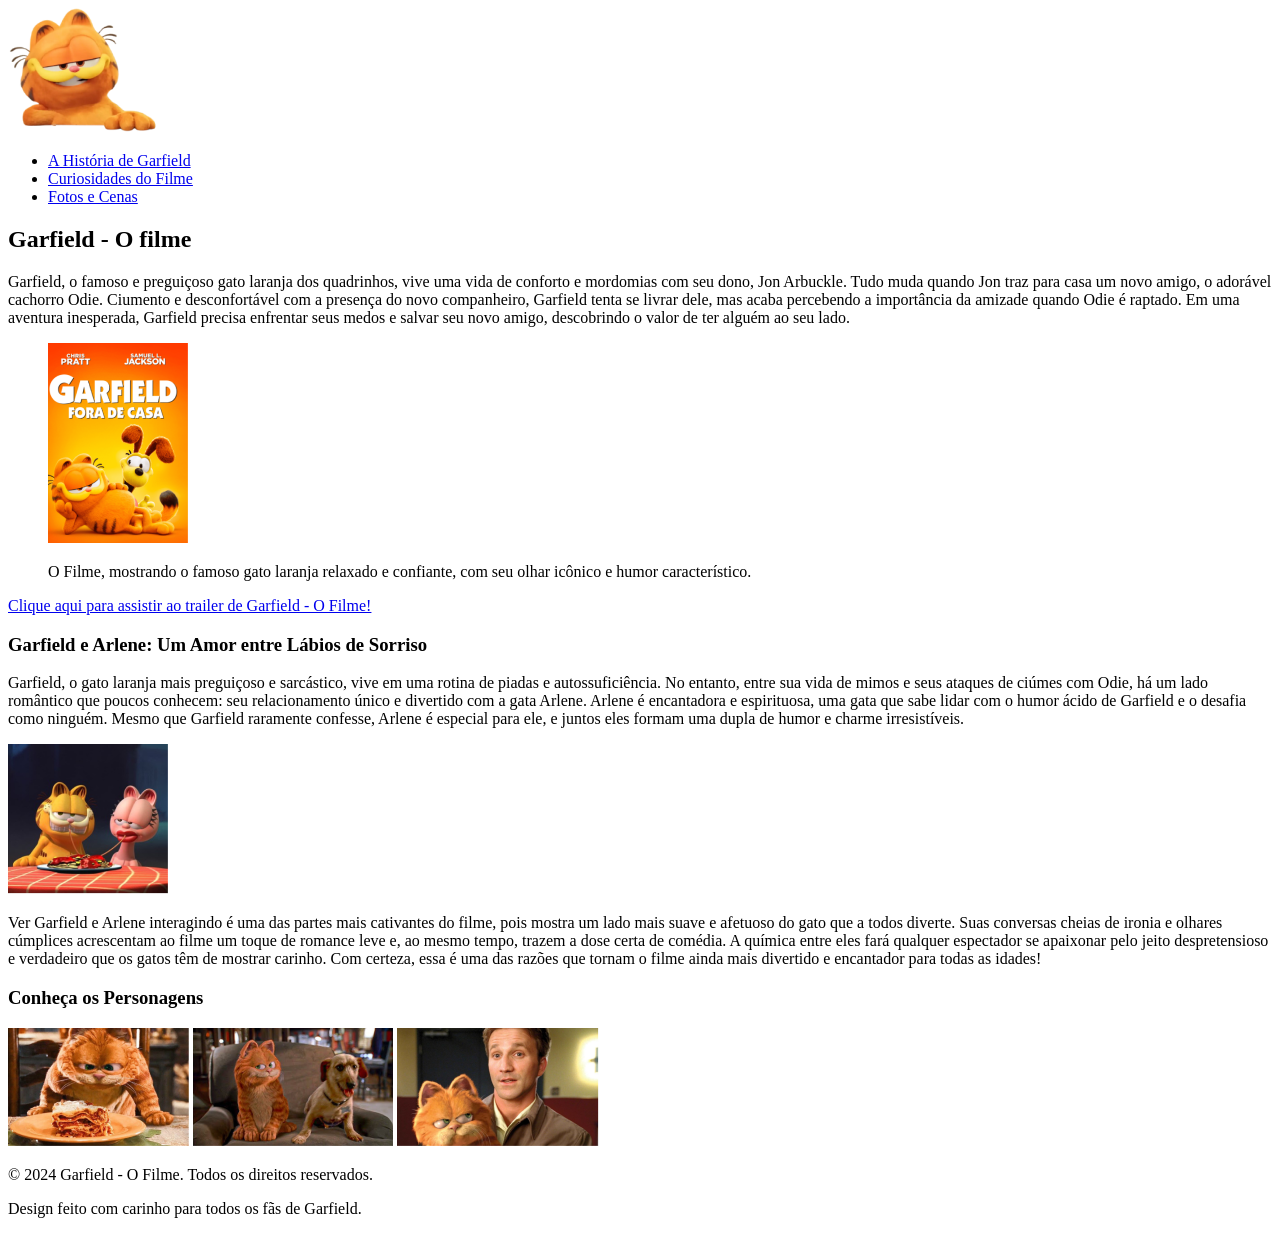
<file: Desafio 1/index.html>
<!DOCTYPE html>
<html lang="pt-BR">
    <head>
        <meta charset="UTF-8">
        <meta name="viewport" content="width=device-width, initial-scale=1.0" />
        <meta http-equiv="X-UA-Compatible" content="IE=edge" />
        <meta name="description"
            content="Assista ao divertido e emocionante filme de Garfield, o gato preguiçoso e sarcástico, em uma aventura de amizade e humor. Garfield enfrenta seu ciúmes e aprende sobre companheirismo com o cachorro Odie e a gata Arlene." />
        <link rel="icon" type="image/png" href="assets/LOGO.png" />
        <title>Garfield - O Filme</title>
    </head>
    <body>
        <header>
            <nav>
                <img src="assets/LOGO.png" alt="Logo do filme Garfield" title="Garfield" />
                <ul>
                    <li><a href="#sinopse">A História de Garfield</a></li>
                    <li><a href="#sobre__o__filme">Curiosidades do Filme</a></li>
                    <li><a href="#galeria">Fotos e Cenas</a></li>
                </ul>
            </nav>
        </header>
        <main>
            <section id="sinopse">
                <h1>
                    Garfield - O filme
                </h1>
                <p>
                    Garfield, o famoso e preguiçoso gato laranja dos quadrinhos, vive uma vida de conforto e mordomias com
                    seu dono, Jon Arbuckle. Tudo muda quando Jon traz para casa um novo amigo, o adorável cachorro Odie.
                    Ciumento e desconfortável com a presença do novo companheiro, Garfield tenta se livrar dele, mas acaba
                    percebendo a importância da amizade quando Odie é raptado. Em uma aventura inesperada, Garfield precisa
                    enfrentar seus medos e salvar seu novo amigo, descobrindo o valor de ter alguém ao seu lado.
                </p>
                <figure>
                    <img src="assets/POSTER.png" alt="Pôster de Garfield" title="Pôster de Garfield" />
                    <figcaption>
                        <p>
                            O Filme, mostrando o famoso gato laranja relaxado e confiante, com seu olhar
                            icônico e humor característico.
                        </p>
                    </figcaption>
                </figure>
                <a href="https://youtu.be/55D_3uaKXYE?si=gujWsIIRpmnEMuo0" target="_blank">Clique aqui para assistir ao trailer de Garfield - O Filme!</a>
            </section>
            <article id="sobre__o__filme">
                <h3>
                    Garfield e Arlene: Um Amor entre Lábios de Sorriso
                </h3>
                <p>
                    Garfield, o gato laranja mais preguiçoso e sarcástico, vive em uma rotina de piadas e autossuficiência.
                    No entanto, entre sua vida de mimos e seus ataques de ciúmes com Odie, há um lado romântico que poucos
                    conhecem: seu relacionamento único e divertido com a gata Arlene. Arlene é encantadora e espirituosa,
                    uma gata que sabe lidar com o humor ácido de Garfield e o desafia como ninguém. Mesmo que Garfield
                    raramente confesse, Arlene é especial para ele, e juntos eles formam uma dupla de humor e charme
                    irresistíveis.
                </p>
                <img src="assets/ENCONTRO.png" alt="Garfield e Arlene em uma interação carinhosa" title="Garfield e Arlene em uma interação carinhosa" />
                <p>
                    Ver Garfield e Arlene interagindo é uma das partes mais cativantes do filme, pois mostra um lado mais
                    suave e afetuoso do gato que a todos diverte. Suas conversas cheias de ironia e olhares cúmplices
                    acrescentam ao filme um toque de romance leve e, ao mesmo tempo, trazem a dose certa de comédia. A
                    química entre eles fará qualquer espectador se apaixonar pelo jeito despretensioso e verdadeiro que os
                    gatos têm de mostrar carinho. Com certeza, essa é uma das razões que tornam o filme ainda mais divertido
                    e encantador para todas as idades!
                </p>
            </article>
            <section id="galeria">
                <h3>
                    Conheça os Personagens
                </h3>
                <img src="assets/LASANHA.png" alt="Garfield se deliciando com uma lasanha, sua comida favorita" title="Garfield se deliciando com uma lasanha, sua comida favorita" />
                <img src="assets/ODIE.png" alt="O cachorro Odie, o novo amigo de Garfield" title="O cachorro Odie, o novo amigo de Garfield" />
                <img src="assets/JON.png" alt="Jon Arbuckle, o dono de Garfield" title="Jon Arbuckle, o dono de Garfield" />
            </section>
        </main>
        <footer>
            <p>&copy; 2024 Garfield - O Filme. Todos os direitos reservados.</p>
            <p>Design feito com carinho para todos os fãs de Garfield.</p>
            </ul>
        </footer>
    </body>
</html>
</file>
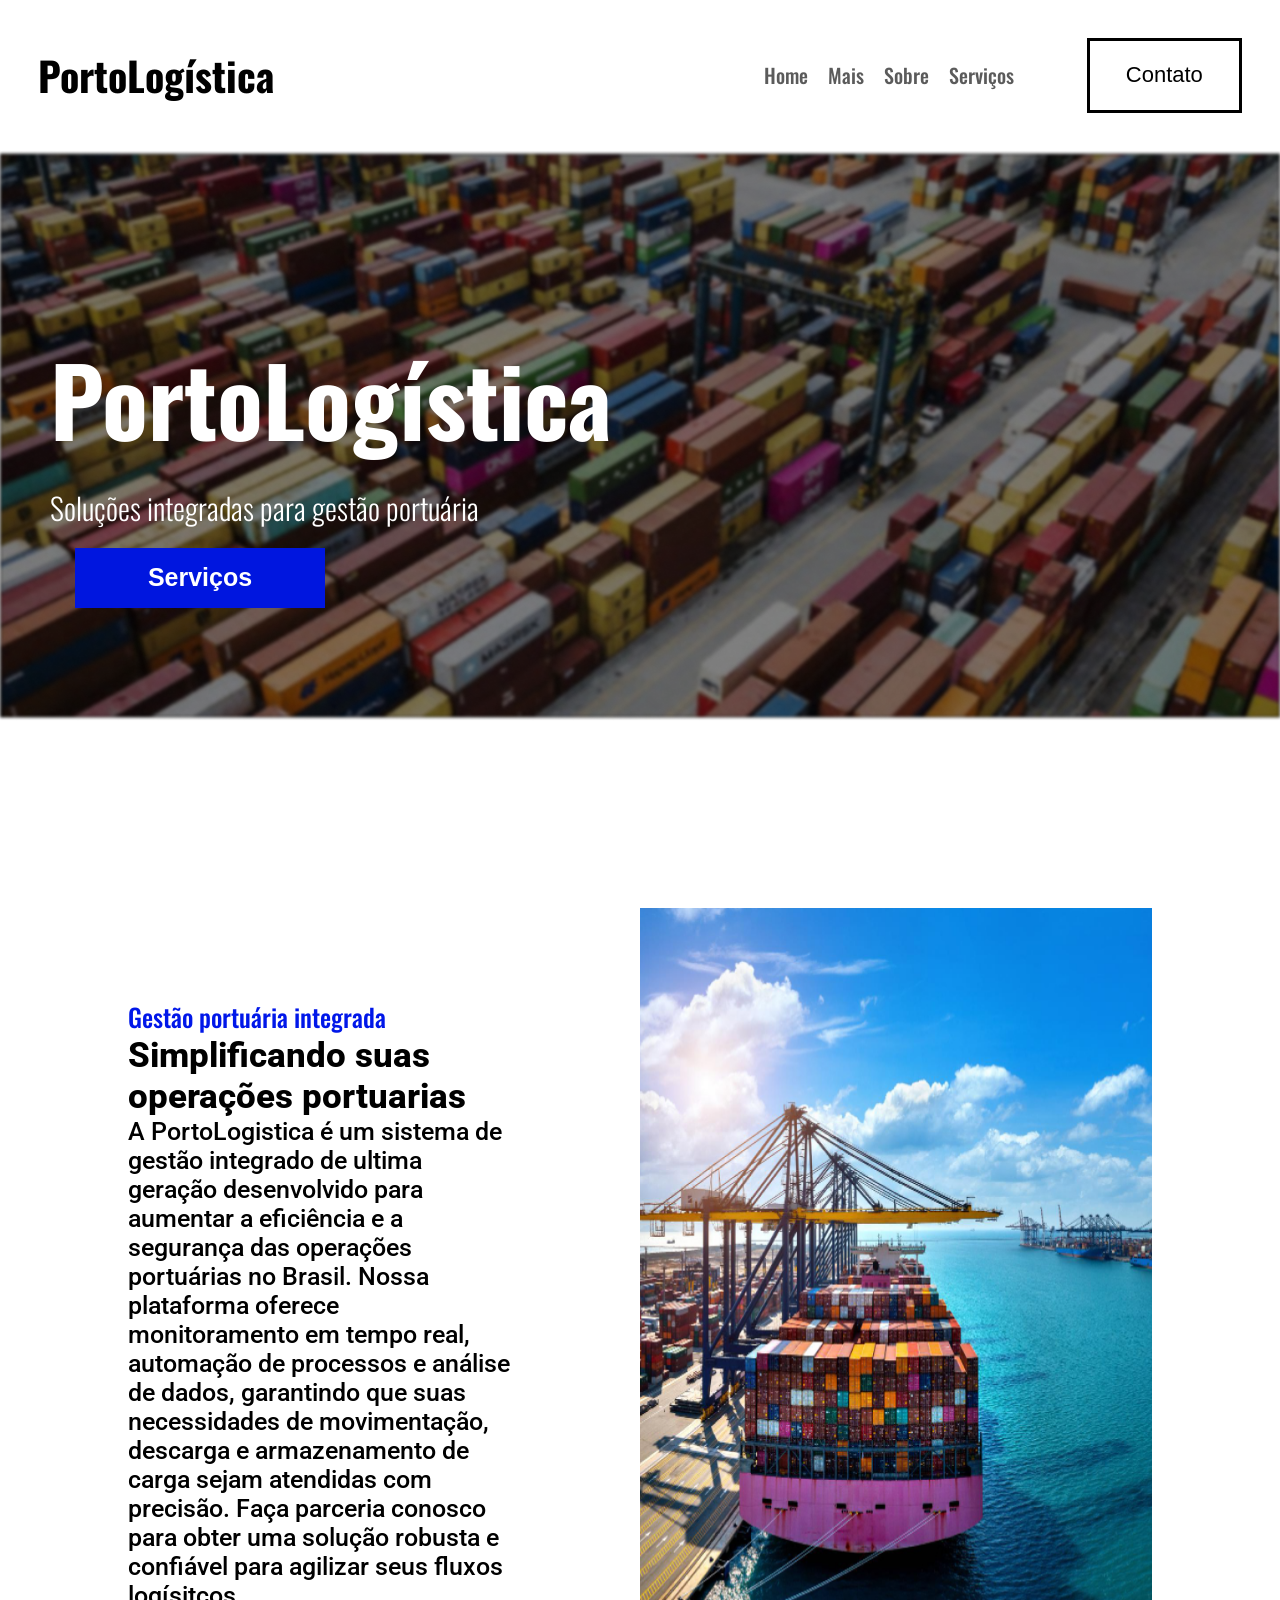
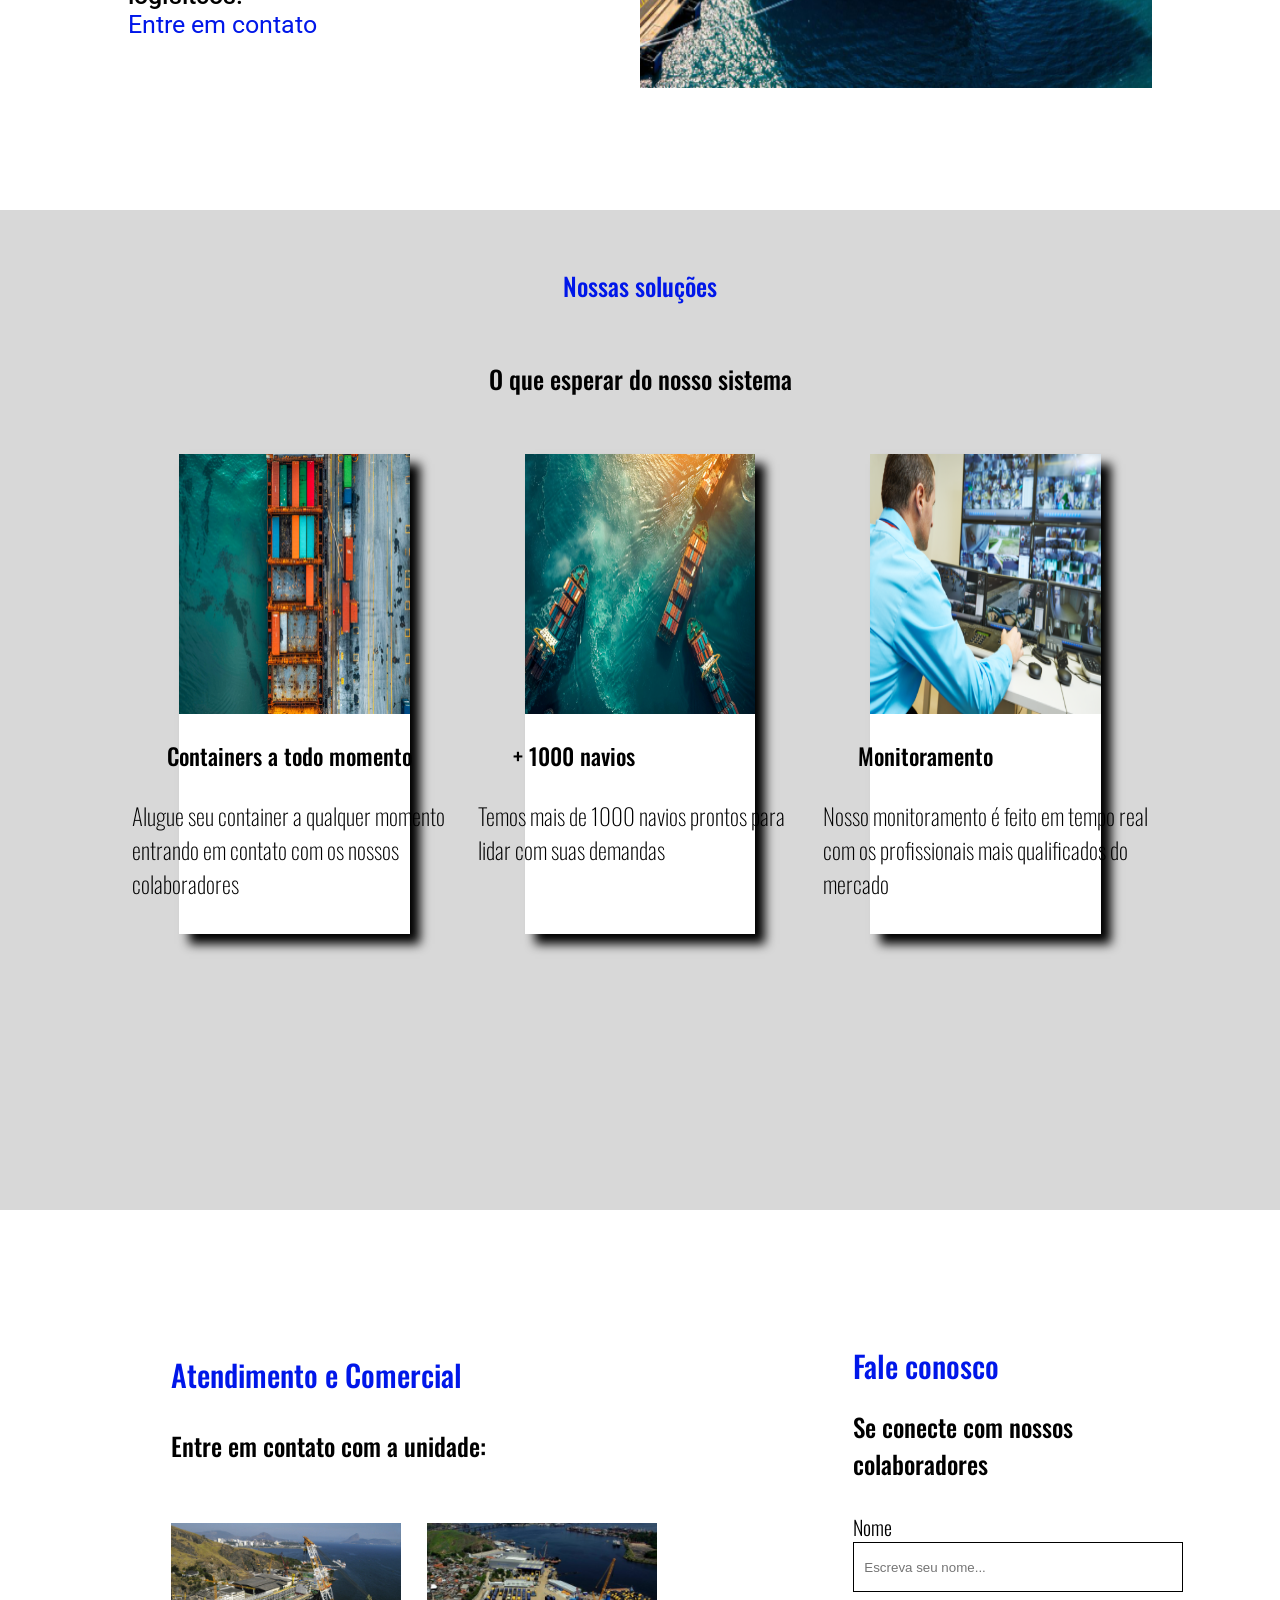
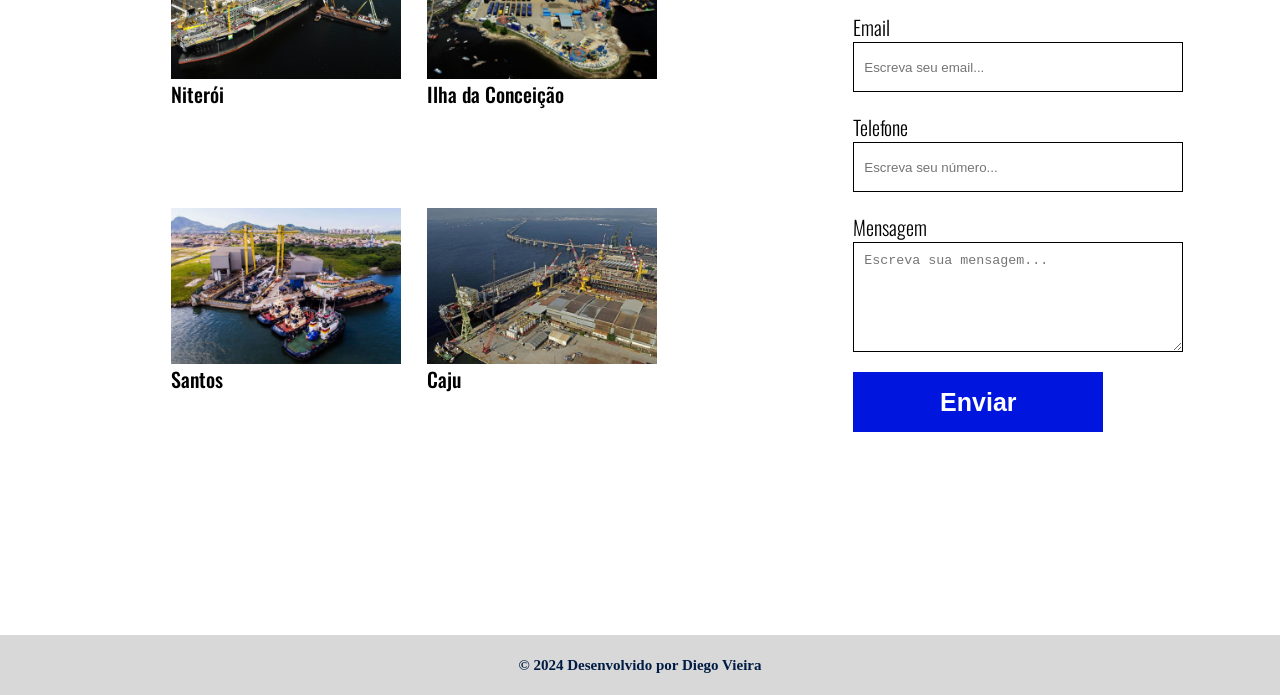
<file: Desafio 2/index.html>
<!DOCTYPE html>
<html lang="pt-Br">

<head>
    <meta charset="UTF-8">
    <meta name="viewport" content="width=device-width, initial-scale=1.0" />
    <meta http-equiv="X-UA-Compatible" content="IE=edge" />
    <meta name="description" content="Venha conhecer a PortoLogística" />
    <link rel="stylesheet" href="style.css" />
    <title>PortoLogísticat</title>
</head>

<body>
    <header id="home">
        <nav>
            <h3>PortoLogística</h3>
            <ul>
                <li><a href="#home">Home</a></li>
                <li><a href="#mais">Mais</a></li>
                <li><a href="#sobre">Sobre</a></li>
                <li><a href="#servicos">Serviços</a></li>
            </ul>
            <button><a href="#contato">Contato</a></button>
        </nav>
    </header>
    <main>
        <section id="mais" class="hero">
            <div>
                <h1>PortoLogística</h1>
                <h2>Soluções integradas para gestão portuária
                </h2>
                <button><a href="#servicos">Serviços</a></button>
            </div>
        </section>
        <section id="sobre" class="row">
            <article>
                <h4>Gestão portuária integrada</h4>
                <h3>Simplificando suas operações portuarias</h3>
                <p> A PortoLogistica é um sistema de gestão integrado de ultima geração desenvolvido para aumentar a
                    eficiência e a segurança das operações portuárias no Brasil. Nossa plataforma oferece monitoramento
                    em tempo real, automação de processos e análise de dados, garantindo que suas necessidades de
                    movimentação, descarga e armazenamento de carga sejam atendidas com precisão. Faça parceria conosco
                    para obter uma solução robusta e confiável para agilizar seus fluxos logísitcos. </p>
                <a href="#contato">Entre em contato</a>
            </article>
            <img src="assets/imagem_gestao_portuaria.png" alt="Navio no porto com muitos containers" />
        </section>
        <section id="servicos" class="column">
            <h4>Nossas soluções</h4>
            <h3>O que esperar do nosso sistema</h3>
            <div class="column__container">
                <div class="column__container__cards">
                    <img src="assets/img_box_1.png" alt="Containers" />
                    <h5>Containers a todo momento</h5>
                    <p>Alugue seu container a qualquer momento entrando em contato com os nossos colaboradores</p>
                </div>
                <div class="column__container__cards">
                    <img src="assets/img_box_2.png" alt="Navios" />
                    <h5>+ 1000 navios</h5>
                    <p>Temos mais de 1000 navios prontos para lidar com suas demandas</p>
                </div>
                <div class="column__container__cards">
                    <img src="assets/img_box_3.png" alt="Câmeras" />
                    <h5>Monitoramento</h5>
                    <p>Nosso monitoramento é feito em tempo real com os profissionais mais qualificados do mercado</p>
                </div>
            </div>
        </section>
        <section id="contato" class="final">
            <div class="final__galeria">
                <h3>Atendimento e Comercial</h3>
                <h4>Entre em contato com a unidade:</h4>
                <div class="final__galeria__container">
                    <figure>
                        <img src="assets/img_niteroi.png" alt="PortoLogística Niterói" />
                        <figcaption>Niterói</figcaption>
                    </figure>
                    <figure>
                        <img src="assets/img_santos.png" alt="PortoLogística Santos" />
                        <figcaption>Santos</figcaption>
                    </figure>
                    <figure>
                        <img src="assets/img_ilha_conceicao.png" alt="PortoLogística Ilha da Conceição" />
                        <figcaption>Ilha da Conceição</figcaption>
                    </figure>
                    <figure>
                        <img src="assets/img_caju.png" alt="PortoLogística Caju" />
                        <figcaption>Caju</figcaption>
                    </figure>
                </div>
            </div>
            <div class="final__inputs">
                <h3>Fale conosco</h3>
                <h4>Se conecte com nossos colaboradores</h4>
                <form action="">
                    <label for="nome">Nome</label>
                    <input type="text" id="nome" nome="nome" placeholder="Escreva seu nome...">

                    <label for="email">Email</label>
                    <input type="email" id="email" nome="email" placeholder="Escreva seu email...">

                    <label for="contato">Telefone</label>
                    <input type="text" id="contato" nome="contato" placeholder="Escreva seu número...">

                    <label for="mensagem">Mensagem</label>
                    <textarea class="input-maior" type="text" id="mensagem" nome="mensagem" placeholder="Escreva sua mensagem..."></textarea>

                    <button type="submit">Enviar</button>
                </form>
            </div>
        </section>
    </main>
    <footer>
        <p>© 2024 Desenvolvido por Diego Vieira</p>
    </footer>
</body>

</html>
</file>
<file: Desafio 2/style.css>
@import url("https://fonts.googleapis.com/css2?family=Oswald:wght@200..700&family=Roboto:ital,wght@0,100;0,300;0,400;0,500;0,700;0,900;1,100;1,300;1,400;1,500;1,700;1,900&display=swap");
:root {
  font-size: 62.5%;
}

*, a, ul {
  padding: 0;
  margin: 0;
  box-sizing: border-box;
  text-decoration: none;
  list-style: none;
}

nav {
  width: 100%;
  height: 15rem;
  font-family: "Oswald";
  display: flex;
  justify-content: space-around;
  align-items: center;
}
nav h3 {
  width: 50%;
  font-size: 4rem;
  font-weight: 700;
  color: #000000;
}
nav ul {
  width: 20%;
  font-size: 2rem;
  font-weight: 500;
  display: flex;
  justify-content: space-between;
}
nav ul a {
  color: #5B5B5B;
  padding: 1rem;
}
nav button {
  width: 15.5rem;
  height: 7.5rem;
  background-color: #ffffff;
  border: 3px solid #000000;
}
nav button a, nav button a:active {
  font-size: 2.2rem;
  font-weight: 500;
  color: #000000;
  padding: 2rem 3.2rem;
}

.hero {
  width: 100%;
  height: 63.5rem;
  background-image: url(./assets/background.png);
  background-repeat: no-repeat;
  background-size: 100%;
  font-family: "Oswald";
  display: flex;
  align-items: center;
}
.hero div {
  width: 60%;
  height: 28rem;
  padding-left: 5rem;
  display: flex;
  flex-direction: column;
  justify-content: space-between;
}
.hero h1 {
  font-size: 9.5rem;
  color: #FFFFFF;
  font-weight: 700;
}
.hero h2 {
  font-size: 3rem;
  color: #FFFFFF;
  font-weight: 300;
}
.hero button {
  width: 25rem;
  height: 6rem;
  background-color: #0016DF;
  margin-left: 2.5rem;
  border: none;
}
.hero a, .hero a:active {
  color: #FFFFFF;
  font-weight: 700;
  font-size: 2.5rem;
  padding: 1.5rem 7rem;
}

.row {
  width: 100%;
  height: 102.5rem;
  font-family: "Roboto";
  display: flex;
  flex-direction: row;
  justify-content: space-evenly;
  align-items: center;
}
.row article {
  width: 30%;
  height: 60rem;
  display: flex;
  flex-direction: column;
  justify-content: space-evenly;
}
.row article h4 {
  font-family: "Oswald";
  color: #0017E9;
  font-size: 2.5rem;
  font-weight: 500;
}
.row article h3 {
  font-size: 3.5rem;
  font-weight: 800;
  color: #000000;
}
.row article p {
  font-size: 2.5rem;
  font-weight: 500;
  color: #000000;
  text-align: left;
}
.row article a {
  color: #0017E9;
  font-size: 2.5rem;
  font-weight: 400;
}
.row img {
  width: 40%;
  height: 78rem;
}

.column {
  width: 100%;
  height: 100rem;
  background: #D8D8D8;
  font-family: "Oswald";
  display: flex;
  flex-direction: column;
  align-items: center;
  justify-content: space-evenly;
}
.column h4 {
  color: #0017E9;
  font-size: 2.5rem;
  font-weight: 500;
}
.column h3 {
  color: #000000;
  font-size: 2.5rem;
  font-weight: 500;
}
.column .column__container {
  width: 90%;
  height: 70rem;
  display: flex;
  flex-direction: row;
  justify-content: space-evenly;
}
.column .column__container .column__container__cards {
  width: 20%;
  height: 48rem;
  background-color: #FFFFFF;
  box-shadow: 10px 10px 10px #000000;
  display: flex;
  flex-direction: column;
  justify-content: space-between;
  align-items: center;
}
.column .column__container .column__container__cards img {
  width: 100%;
  height: 26rem;
}
.column .column__container .column__container__cards h5 {
  width: 25.5rem;
  height: 3.5rem;
  color: #000000;
  font-size: 2.3rem;
  font-weight: 500;
}
.column .column__container .column__container__cards p {
  width: 32.5rem;
  height: 13.5rem;
  color: #000000;
  font-size: 2.3rem;
  font-weight: 200;
}

.final {
  width: 100%;
  height: 102.5rem;
  font-family: "Oswald";
  display: flex;
  flex-direction: row;
  justify-content: space-evenly;
  align-items: center;
}
.final .final__galeria {
  width: 40%;
  height: 80rem;
  display: flex;
  flex-direction: column;
  justify-content: space-evenly;
}
.final .final__galeria h3 {
  font-size: 3rem;
  color: #0017E9;
  font-weight: 500;
}
.final .final__galeria h4 {
  font-size: 2.5rem;
  color: #000000;
  font-weight: 500;
}
.final .final__galeria .final__galeria__container {
  width: 100%;
  height: 60rem;
  display: flex;
  flex-direction: column;
  justify-content: space-evenly;
  flex-wrap: wrap;
}
.final .final__galeria .final__galeria__container figure {
  width: 45%;
  height: 25.5rem;
  display: flex;
  flex-direction: column;
}
.final .final__galeria .final__galeria__container figure figcaption {
  font-size: 2rem;
  color: #000000;
  font-weight: 500;
  display: flex;
  justify-content: left;
}
.final .final__inputs {
  width: 20%;
  height: 80rem;
  display: flex;
  flex-direction: column;
  justify-content: space-evenly;
}
.final .final__inputs h3 {
  font-size: 3rem;
  color: #0017E9;
  font-weight: 500;
}
.final .final__inputs h4 {
  font-size: 2.5rem;
  color: #000000;
  font-weight: 500;
}
.final .final__inputs form {
  width: 100%;
  height: 60rem;
  padding: 1rem 0;
  display: flex;
  flex-direction: column;
}
.final .final__inputs form label {
  font-weight: 300;
  color: #000000;
  font-size: 2rem;
}
.final .final__inputs form input {
  width: 33rem;
  height: 5rem;
  border: 1px solid #000000;
  padding: 1rem;
  margin-bottom: 2rem;
}
.final .final__inputs form .input-maior {
  width: 33rem;
  height: 11rem;
  border: 1px solid #000000;
  padding: 1rem;
  margin-bottom: 2rem;
}
.final .final__inputs form button {
  width: 25rem;
  height: 6rem;
  background-color: #0016DF;
  border: none;
  color: #FFFFFF;
  font-weight: 700;
  font-size: 2.5rem;
  padding: 1.5rem 7rem;
  cursor: pointer;
}

footer {
  width: 100%;
  height: 6rem;
  background-color: #D8D8D8;
  display: flex;
  justify-content: center;
  align-items: center;
}
footer p {
  font-size: 1.5rem;
  font-weight: 700;
  color: #001C43;
}/*# sourceMappingURL=style.css.map */
</file>
